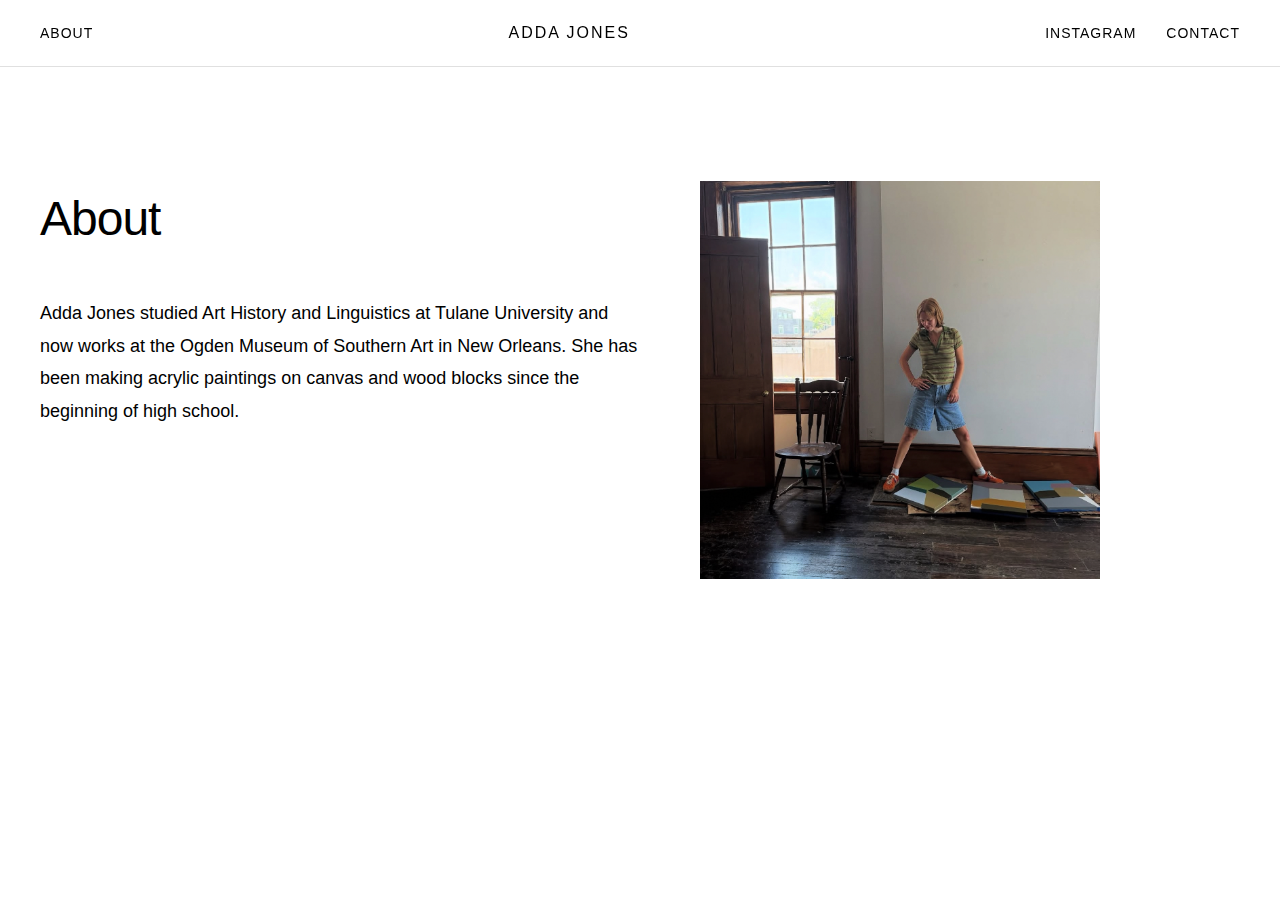
<file: about.html>
<!DOCTYPE html>
<html lang="en">
<head>
    <meta charset="UTF-8">
    <meta name="viewport" content="width=device-width, initial-scale=1.0">
    <title>Adda Jones - About</title>
    <style>
        * {
            margin: 0;
            padding: 0;
            box-sizing: border-box;
        }

        body {
            font-family: 'Helvetica Neue', Arial, sans-serif;
            background-color: #ffffff;
            color: #000000;
            line-height: 1.6;
        }

        /* Navigation */
        nav {
            position: fixed;
            top: 0;
            width: 100%;
            background-color: rgba(255, 255, 255, 0.95);
            padding: 20px 40px;
            z-index: 100;
            border-bottom: 1px solid #e0e0e0;
            display: flex;
            justify-content: space-between;
            align-items: center;
        }

        .nav-left a {
            text-decoration: none;
            color: #000000;
            font-size: 14px;
            font-weight: 500;
            letter-spacing: 1px;
            text-transform: uppercase;
            transition: opacity 0.3s ease;
        }

        .nav-center a {
            text-decoration: none;
            color: #000000;
            font-size: 16px;
            font-weight: 400;
            letter-spacing: 2px;
            text-transform: uppercase;
        }

        .nav-right {
            display: flex;
            gap: 30px;
        }

        .nav-right a {
            text-decoration: none;
            color: #000000;
            font-size: 14px;
            font-weight: 500;
            letter-spacing: 1px;
            text-transform: uppercase;
            transition: opacity 0.3s ease;
        }

        nav a:hover {
            opacity: 0.6;
        }

        /* About Section */
        section {
            padding: 100px 40px 60px;
            max-width: 1400px;
            margin: 0 auto;
            min-height: 80vh;
            display: flex;
            flex-direction: column;
            justify-content: center;
        }

        h1 {
            font-size: 48px;
            font-weight: 300;
            margin-bottom: 40px;
            letter-spacing: -1px;
        }

        .about-content {
            max-width: 700px;
        }

        .about-content p {
            font-size: 18px;
            font-weight: 300;
            margin-bottom: 20px;
            line-height: 1.8;
        }
.about-wrapper {
    display: flex;
    gap: 60px;
    align-items: flex-start;
}

.about-content {
    flex: 1;
    max-width: 600px;
}

.about-image {
    flex: 0 0 400px;
}

.about-image img {
    width: 100%;
    height: auto;
    display: block;
}
        /* Hamburger Menu */
        .hamburger {
            display: none;
            flex-direction: column;
            cursor: pointer;
            gap: 5px;
            z-index: 101;
        }

        .hamburger span {
            width: 25px;
            height: 2px;
            background-color: #000000;
            transition: all 0.3s ease;
        }

        .hamburger.active span:nth-child(1) {
            transform: rotate(45deg) translate(7px, 7px);
        }

        .hamburger.active span:nth-child(2) {
            opacity: 0;
        }

        .hamburger.active span:nth-child(3) {
            transform: rotate(-45deg) translate(7px, -7px);
        }

        /* Mobile Menu */
        .mobile-menu {
            display: none;
            position: fixed;
            top: 61px;
            left: 0;
            width: 100%;
            background-color: #ffffff;
            border-bottom: 1px solid #e0e0e0;
            padding: 20px;
            z-index: 99;
            flex-direction: column;
            gap: 20px;
        }

        .mobile-menu.active {
            display: flex;
        }

        .mobile-menu a {
            text-decoration: none;
            color: #000000;
            font-size: 14px;
            font-weight: 500;
            letter-spacing: 1px;
            text-transform: uppercase;
            padding: 10px 0;
            transition: opacity 0.3s ease;
        }

        .mobile-menu a:hover {
            opacity: 0.6;
        }

        /* Responsive */
        @media (max-width: 768px) {
            .hamburger {
                display: flex;
            }

            .nav-left,
            .nav-right {
                display: none;
            }

            nav {
                padding: 15px 20px;
            }

            section {
                padding: 120px 20px 40px;
            }

            h1 {
                font-size: 36px;
            }

            .about-content p {
                font-size: 16px;
            }
            .about-wrapper {
    flex-direction: column-reverse;
}

.about-image {
    flex: 1;
    width: 100%;
    margin-bottom: 30px;
}
        }
    </style>
</head>
<body>
    <!-- Navigation -->
    <nav>
        <div class="hamburger" id="hamburger">
            <span></span>
            <span></span>
            <span></span>
        </div>
        <div class="nav-left">
            <a href="about.html">About</a>
        </div>
        <div class="nav-center">
            <a href="index.html">Adda Jones</a>
        </div>
        <div class="nav-right">
            <a href="https://instagram.com/addalikestopaint" target="_blank">Instagram</a>
            <a href="mailto:addalikestopaint@gmail.com">Contact</a>
        </div>
    </nav>

    <!-- Mobile Menu -->
    <div class="mobile-menu" id="mobileMenu">
        <a href="about.html">About</a>
        <a href="https://instagram.com/addalikestopaint" target="_blank">Instagram</a>
        <a href="mailto:addalikestopaint@gmail.com">Contact</a>
    </div>

    <!-- About Section -->
<section>
    <div class="about-wrapper">
        <div class="about-content">
            <h1>About</h1>
            <p>Adda Jones studied Art History and Linguistics at Tulane University and now works at the Ogden Museum of Southern Art in New Orleans. She has been making acrylic paintings on canvas and wood blocks since the beginning of high school.</p>
        </div>
        <div class="about-image">
            <img src="about.jpg" alt="Adda Jones">
        </div>
    </div>
</section>

    <script>
        // Hamburger menu toggle
        const hamburger = document.getElementById('hamburger');
        const mobileMenu = document.getElementById('mobileMenu');

        hamburger.addEventListener('click', function() {
            hamburger.classList.toggle('active');
            mobileMenu.classList.toggle('active');
        });

        // Close mobile menu when clicking on a link
        document.querySelectorAll('.mobile-menu a').forEach(link => {
            link.addEventListener('click', function() {
                hamburger.classList.remove('active');
                mobileMenu.classList.remove('active');
            });
        });
    </script>
</body>
</html>
</file>
